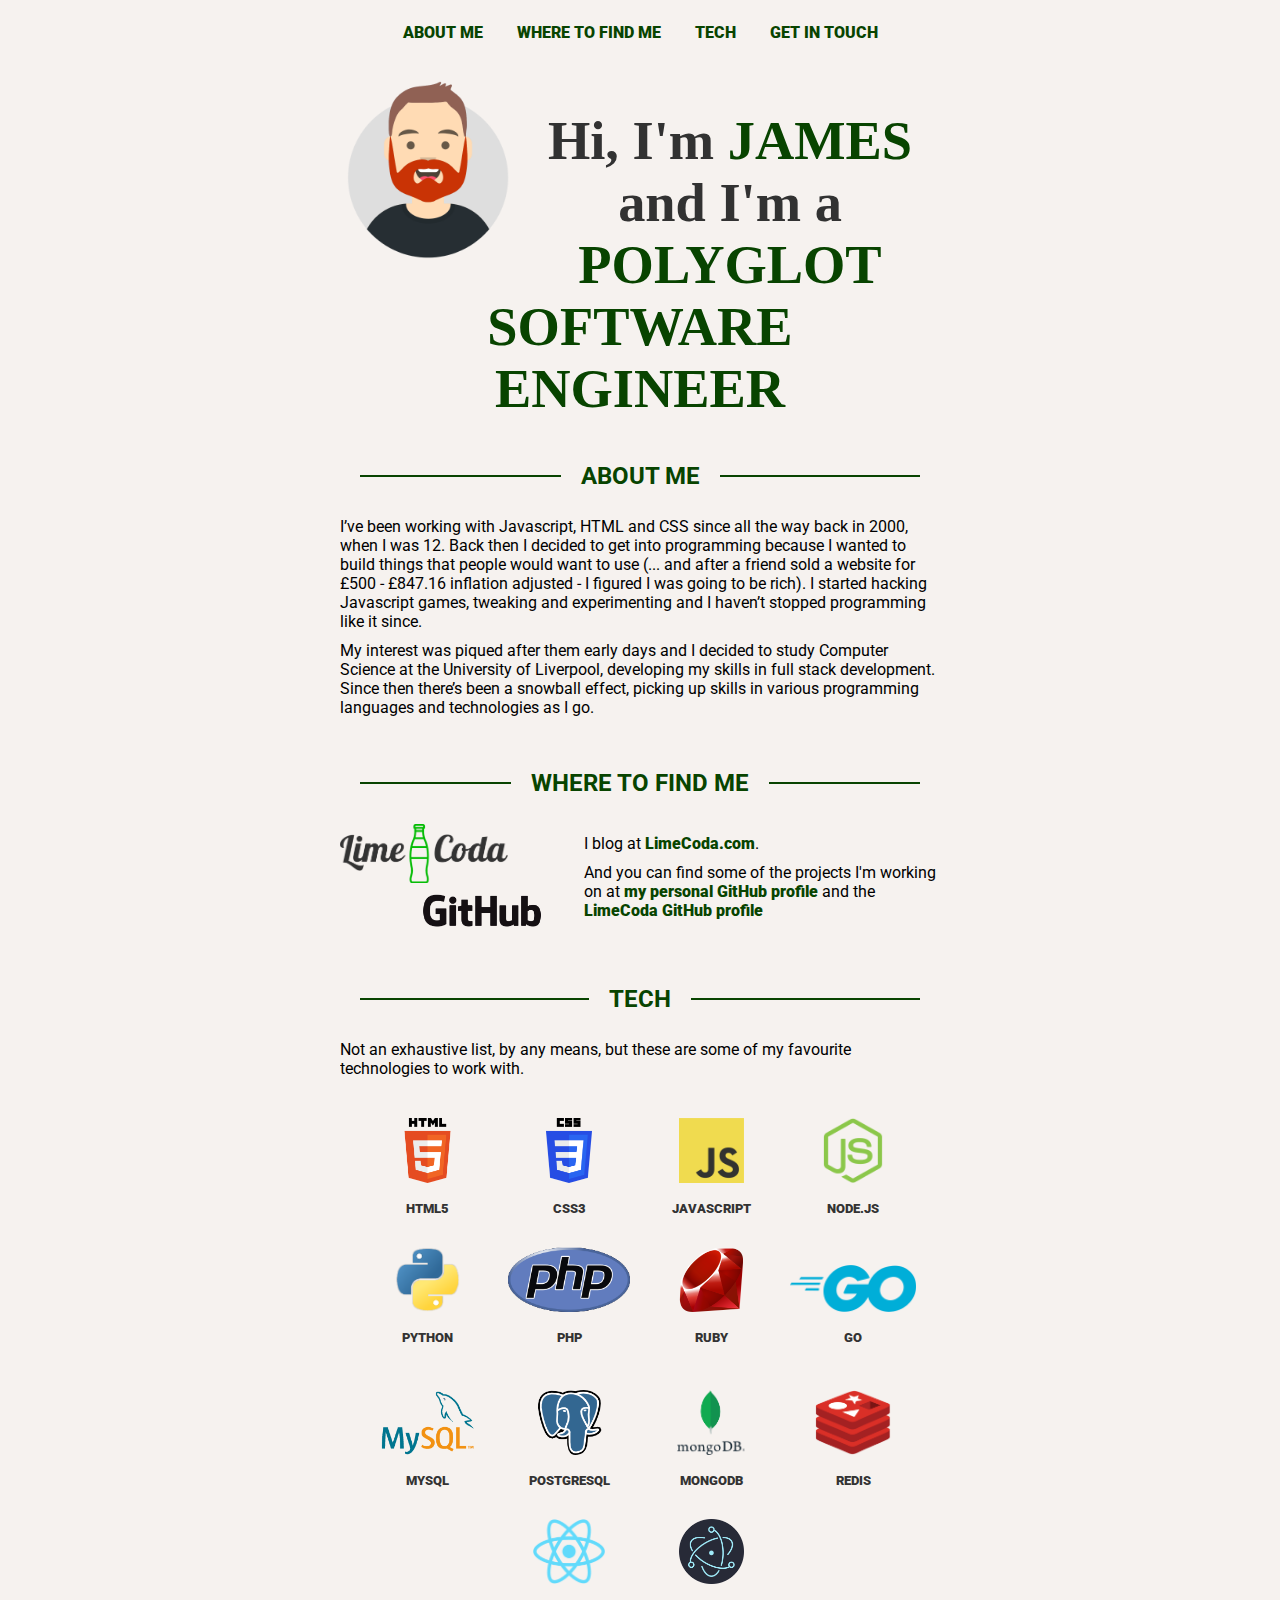
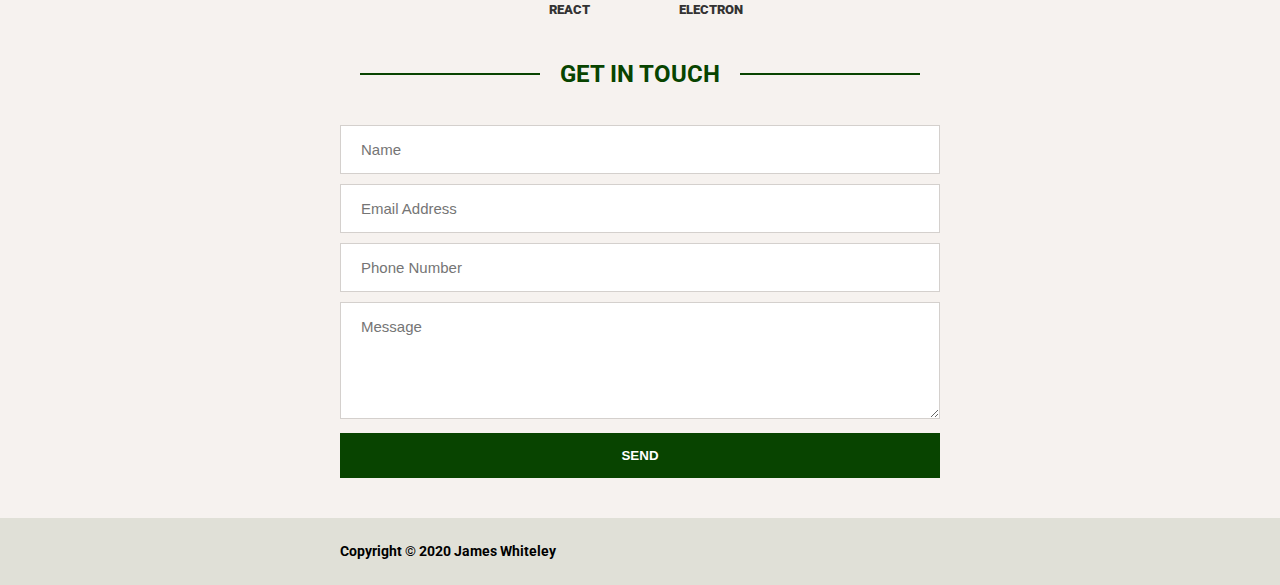
<file: index.html>
<!DOCTYPE html>
<html lang="en">
	<head>
	  <!-- Hotjar Tracking Code for jameswhiteley.me.uk -->
	  <script>
	    (function(h,o,t,j,a,r){
	        h.hj=h.hj||function(){(h.hj.q=h.hj.q||[]).push(arguments)};
	        h._hjSettings={hjid:1675872,hjsv:6};
	        a=o.getElementsByTagName('head')[0];
	        r=o.createElement('script');r.async=1;
	        r.src=t+h._hjSettings.hjid+j+h._hjSettings.hjsv;
	        a.appendChild(r);
	    })(window,document,'https://static.hotjar.com/c/hotjar-','.js?sv=');
	  </script>
	  <!-- Global site tag (gtag.js) - Google Analytics -->
	  <script async src="https://www.googletagmanager.com/gtag/js?id=UA-96573716-1"></script>
	  <script>
	    window.dataLayer = window.dataLayer || [];
	    function gtag(){dataLayer.push(arguments);}
	    gtag('js', new Date());

	    gtag('config', 'UA-96573716-1');
	  </script>
	  <meta charset="utf-8">
	  <meta name="viewport" content="width=device-width, initial-scale=1, shrink-to-fit=no">
	  <meta name="description" content="">
	  <meta name="author" content="">
		<link rel="shortcut icon" type="image/png" sizes="32x32" href="img/avatar.png">
		<link rel="stylesheet" href="css/index.css">

	  <title>James Whiteley - Software Engineer</title>
	</head>
	<body>
		<header>
			<div id="mobile-nav">
			  <div id="bar1" class="mobile-nav-bar"></div>
			  <div id="bar2" class="mobile-nav-bar"></div>
			  <div id="bar3" class="mobile-nav-bar"></div>
			</div>
			<nav>
				<div class="container">
					<a href="#about-me">ABOUT ME</a>
					<a href="#where-to-find-me">WHERE TO FIND ME</a>
					<a href="#tech">TECH</a>
					<a href="#get-in-touch">GET IN TOUCH</a>
				</div>
			</nav>
			<div class="container">
				<img src="img/avatar.png" alt="" />
				<h1>Hi, I'm <strong>JAMES</strong> and I'm a <strong>POLYGLOT SOFTWARE ENGINEER</strong></h1>
			</div>
		</header>
		<main>
			<div class="container">
				<section id="about-me">
					<div class="divider"></div>
					<h2>ABOUT ME</h2>
					<p>I’ve been working with Javascript, HTML and CSS since all the way back in 2000, when I was 12.
						Back then I decided to get into programming because I wanted to build things that people 
						would want to use (... and after a friend sold a website for £500 - £847.16 inflation adjusted - 
						I figured I was going to be rich). I started hacking Javascript games, tweaking and experimenting 
						and I haven’t stopped programming like it since.</p>

					<p>My interest was piqued after them early days and I decided to study Computer Science at the 
						University of Liverpool, developing my skills in full stack development. Since then there&rsquo;s
						been a snowball effect, picking up skills in various programming languages and technologies as I go.</p>					
				</section>
				<section id="where-to-find-me">
					<div class="divider"></div>
					<h2>WHERE TO FIND ME</h2>
					<div id="find-me-container">
						<div id="find-me-logos">
							<img id="limecoda-logo" src="img/limecoda.png" alt="LimeCoda - Software Development Blog" />
							<img id="github-logo" src="img/github.png" alt="GitHub" />
						</div>
						<div id="find-me-text">
							<p>I blog at <a href="https://limecoda.com" target="_blank">LimeCoda.com</a>.</p>
							<p>And you can find some of the projects I&apos;m working on at <a href="https://github.com/james-whiteley" target="_blank">my personal GitHub profile</a> and the <a href="https://github.com/limecoda-code" target="_blank">LimeCoda GitHub profile</a></p>
						</div>
					</div>
				</section>
				<section id="tech">
					<div class="divider"></div>
					<h2>TECH</h2>
					<p>Not an exhaustive list, by any means, but these are some of my favourite technologies to work with.</p>
					<a href="#" class="tech-logo">
						<img src="img/html5.png" alt="HTML5" />
						<span>HTML5</span>
					</a>
					<a href="#" class="tech-logo">
						<img src="img/css3.png" alt="CSS3" />
						<span>CSS3</span>
					</a>
					<a href="#" class="tech-logo">
						<img src="img/javascript.png" alt="Javascript" />
						<span>JAVASCRIPT</span>
					</a>
					<a href="#" class="tech-logo">
						<img src="img/nodejs.png" alt="Node.js" />
						<span>NODE.JS</span>
					</a>
					<a href="#" class="tech-logo">
						<img src="img/python.png" alt="Python" />
						<span>PYTHON</span>
					</a>
					<a href="#" class="tech-logo">
						<img src="img/php.png" alt="PHP" />
						<span>PHP</span>
					</a>
					<a href="#" class="tech-logo">
						<img src="img/ruby.png" alt="Ruby" />
						<span>RUBY</span>
					</a>
					<a href="#" class="tech-logo">
						<img src="img/go.png" alt="Go" />
						<span>GO</span>
					</a>
					<a href="#" class="tech-logo">
						<img src="img/mysql.png" alt="MySQL" />
						<span>MYSQL</span>
					</a>
					<a href="#" class="tech-logo">
						<img src="img/postgresql.png" alt="PostgreSQL" />
						<span>POSTGRESQL</span>
					</a>
					<a href="#" class="tech-logo">
						<img src="img/mongodb.png" alt="MongoDB" />
						<span>MONGODB</span>
					</a>
					<a href="#" class="tech-logo">
						<img src="img/redis.png" alt="Redis" />
						<span>REDIS</span>
					</a>
					<a href="#" class="tech-logo">
						<img src="img/react.png" alt="React" />
						<span>REACT</span>
					</a>
					<a href="#" class="tech-logo">
						<img src="img/electron.png" alt="Electron" />
						<span>ELECTRON</span>
					</a>
				</section>
				<section id="get-in-touch">
					<div class="divider"></div>
					<h2>GET IN TOUCH</h2>
					<form name="sentMessage" id="contactForm" novalidate="novalidate">
            <input name="name" id="name" type="text" placeholder="Name">
            <input name="email" id="email" type="email" placeholder="Email Address">
            <input name="phone" id="phone" type="tel" placeholder="Phone Number">
            <textarea name="message" id="message" rows="5" placeholder="Message"></textarea>
						<div id="sendMessageSuccess" class="messages">Your message has been received, I'll get back to you shortly. Thanks!</div>
						<div id="sendMessageWarning" class="messages">You&apos;re missing some information. I need your name, either an email or phone number and what you&apos;d like to talk about</div>
						<div id="sendMessageFail" class="messages">Whoops! Something went wrong. Please try again, but if you&apos;re still having trouble, email me directly at <a href='mailto:james@jameswhiteley.me.uk'>james@jameswhiteley.me.uk</a> :)</div>
            <button type="submit" id="sendMessageButton"><span>Send</span><img src="img/loading.gif" alt="Sending" height="8" /></button>
          </form>				
				</section>
			</div>
			<button id="back-to-top" title="Back to the top">Back to the top</button>
		</main>
		<footer>
			<div class="container">
				<span>Copyright © 2020 James Whiteley</span>
			</div>
		</footer>
		<script type="text/javascript" src="js/index.js"></script>
	</body>
</html>
</file>
<file: css/index.css>
@import url('https://fonts.googleapis.com/css2?family=Permanent+Marker&family=Roboto:wght@300;700&display=swap');
html, body {
	background: #F6F2EF;
	text-align: center;
	font-family: 'Roboto', sans-serif;
	font-size: 1rem;
	margin: 0;
}

#mobile-nav {
	display: none;
}

nav {
	margin: 10px 0 20px;
}

nav>.container {
	text-align: center;
}

nav a {
	display: inline-block;
	margin: 0 15px;
	line-height: 40px;
	height: 40px;
	box-sizing: border-box;
	border-top: 3px solid #F6F2EF;
}

nav a:hover {
	border-top: 3px solid #084400;
}

button#back-to-top {
	position: fixed;
	right: 20px;
	bottom: 20px;
	background: #1B440B;
	border: none;
	color: #FFF;
	font-weight: bold;
	padding: 10px 15px;
	display: none;
	cursor: pointer;
}

h2 {
	display: inline-block;
	color: #084400;
	line-height: 40px;
	height: 40px;
	background: #F6F2EF;
	margin: 0 auto;
	position: relative;
	top: -21px;
	padding: 0 20px;
}

div.divider {
	border-bottom: 2px solid #084400;
	margin: 30px 20px 0;
}

p {
	margin: 0 0 10px 0;
	text-align: left;
}

a {
	text-decoration: none;
	font-weight: 900;
	color: #084400;
}

input, textarea {
	width: 100%;
	border: 1px solid #D4D0CD;
	box-sizing: border-box;
	padding: 15px 20px;
	font-family: Arial, Helvetica, sans-serif;
	font-size: 15px;
}

input, textarea, button {
	margin: 10px 0 0;
}

input:focus, textarea:focus {
	outline: none;
}

button[type=submit] {
	display: block;
	width: 100%;
	border: none;
	box-sizing: border-box;
	padding: 15px 20px;
	background: #084400;
	color: #FFF;
	text-transform: uppercase;
	font-weight: bold;
}

#sendMessageButton img {
	display: none;
}

.messages {
	padding: 15px 20px;
	margin: 10px 0 0;
	display: none;
}

#sendMessageSuccess {
	background: rgba(67, 160, 71, 0.4);
}

#sendMessageWarning {
	background: rgba(255, 204, 0, 0.4);
}

#sendMessageFail {
	background: rgba(237, 56, 51, 0.4);
}

#sendMessageFail a {
	color: #000;
}

.container {
	width: 600px;
	margin: 0 auto;
	text-align: left;
	max-width: 100%;
	box-sizing: border-box;
}

header img {
	width: 30%;
	float: left;
}

header h1 {
	font-family: 'Permanent Marker', cursive;
	color: #323232;
	font-size: 3.4rem;
	padding-top: 40px;
	margin: 0;
	text-align: center;
}

header h1 strong {
	color: #084400;
}

section {
	margin-top: 25px;
	overflow: auto;
	text-align: center;
}

section#where-to-find-me {
	overflow: auto;
}

#find-me-container {
	width: 100%;
	text-align: left;
}

#find-me-text {
	width: 59%;
  margin: 10px 0 0;
  display: inline-block;
  vertical-align: top;
}

#find-me-logos {
	width: 35%;
  height: auto;
  display: inline-block;
  margin: 0 5% 0 0;
}

#limecoda-logo {
	float: left;
	width: 80%;
}

#github-logo {
	float: right;
	width: 65%;
}

section#tech a.tech-logo {
	height: 65px;
	display: inline-block;
	margin: 30px 1%;
	width: 21%;
	text-align: center;
	font-size: 0.8rem;
	color: #333;
}

section#tech a.tech-logo img {
	max-width: 100%;
	max-height: 100%;
}

section#tech a.tech-logo span {
	display: block;
	margin: 15px 0 0;
}

footer {
	background: rgba(27, 68, 11, 0.1);
	width: 100%;
	padding: 25px 0;
	margin: 40px 0 0;
	font-weight: bold;
	font-size: 0.9rem;
}

@media only screen and (max-width: 599px) {
	.container {
		padding: 0 20px;
	}

	header img  {
		width: 25%;
		margin: 80px 0 0;
	}

	header h1 {
		padding-top: 80px;
		font-size: 200%;
	}

	/* Mobile nav */
	nav {
		display: none;
	}

	nav.open {
		display: block;
    position: absolute;
    left: 0;
    top: 60px;
    width: 90%;
    padding: 0 5%;
	}

	nav.open .container, nav.open a {
		margin: 0;
		padding: 0;
		border: none;
	}

	nav a {
		display: inline-block;
		width: 100%;
		color: #FFF;
		background: #084400;
		line-height: 50px;
		height: 50px;
	}

	#mobile-nav {
		position: relative;
		display: block;
		cursor: pointer;
		float: right;
    margin: 20px 20px 0 0;
	}

	.mobile-nav-bar {
		width: 35px;
		height: 5px;
		background-color: #084400;
		margin: 6px 0;
		transition: 0.4s;
	}

	.change #bar1 {
		-webkit-transform: rotate(-45deg) translate(-9px, 6px);
		transform: rotate(-45deg) translate(-9px, 6px);
	}

	.change #bar2 {
		opacity: 0;
	}

	.change #bar3 {
		-webkit-transform: rotate(45deg) translate(-8px, -8px);
		transform: rotate(45deg) translate(-8px, -8px);
	}

	#find-me-text {
		width: 100%;
	  margin: 15px 0 0;
	}

	#find-me-logos {
		width: 60%;
	  margin: 0 20%;
	}

	section#tech a.tech-logo {
		width: 30%;
	}
}
</file>
